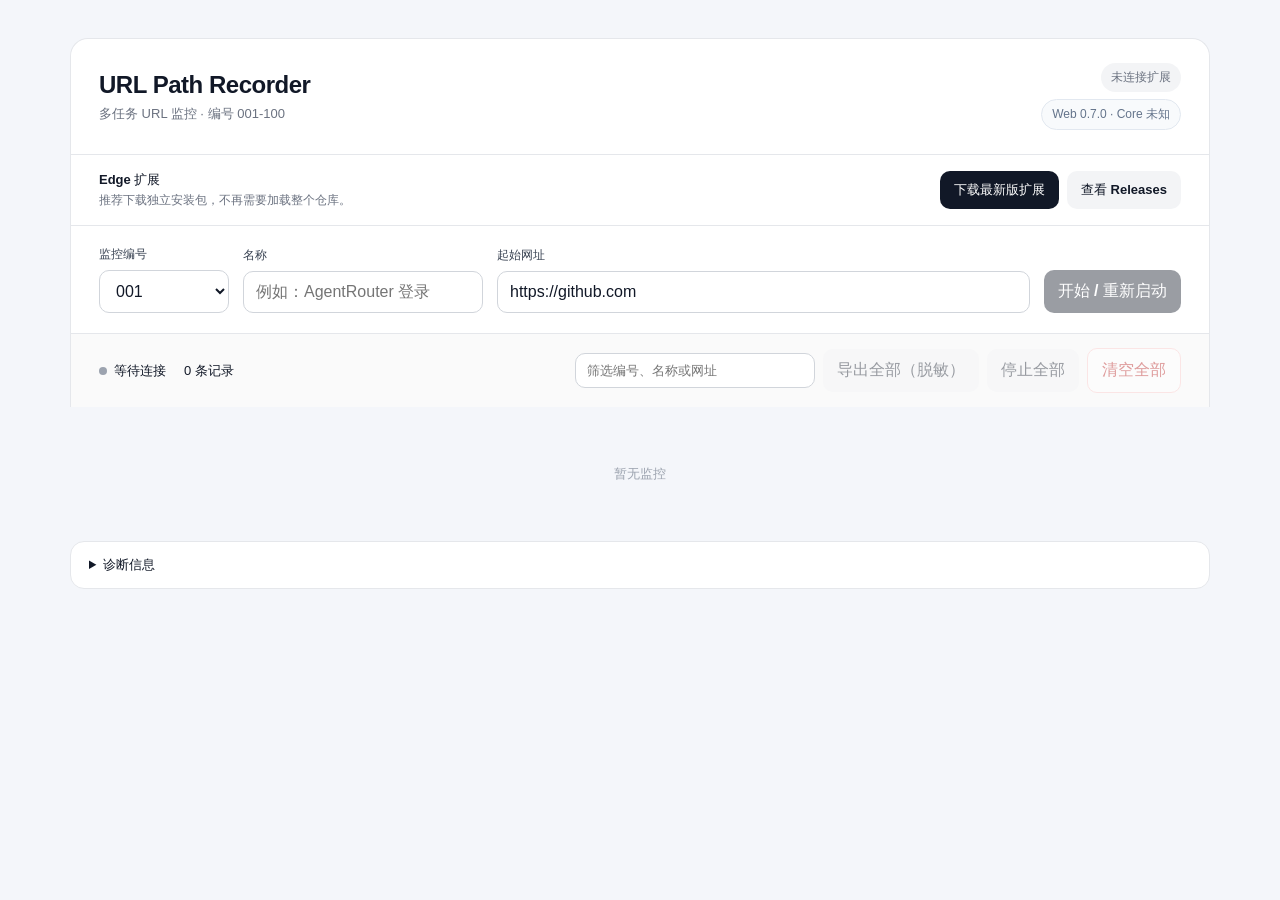
<file: web/index.html>
<!doctype html>
<html lang="zh-CN">
<head>
  <meta charset="utf-8">
  <meta name="viewport" content="width=device-width,initial-scale=1">
  <meta name="color-scheme" content="light">
  <title>URL Path Recorder</title>
  <link rel="stylesheet" href="./style.css?v=0.7.0">
</head>
<body>
  <div class="shell">
    <header class="topbar">
      <div>
        <h1>URL Path Recorder</h1>
        <p>多任务 URL 监控 · 编号 001-100</p>
      </div>
      <div class="version-stack">
        <span id="connection" class="badge offline">未连接扩展</span>
        <span id="versionBadge" class="version-badge">Web 0.7.0</span>
      </div>
    </header>

    <section id="compatWarning" class="warning hidden">
      当前扩展版本过旧。请下载并重新加载最新版扩展后刷新页面。
    </section>

    <section class="installbar">
      <div>
        <strong>Edge 扩展</strong>
        <span>推荐下载独立安装包，不再需要加载整个仓库。</span>
      </div>
      <div class="install-actions">
        <a class="download" href="https://github.com/amsasw/url-set/releases/download/edge-latest/URL-Path-Recorder-Edge.zip">下载最新版扩展</a>
        <a class="link-button" href="https://github.com/amsasw/url-set/releases">查看 Releases</a>
      </div>
    </section>

    <section class="create-panel">
      <div class="field id-field">
        <label for="monitorId">监控编号</label>
        <select id="monitorId"></select>
      </div>
      <div class="field name-field">
        <label for="monitorName">名称</label>
        <input id="monitorName" maxlength="80" placeholder="例如：AgentRouter 登录">
      </div>
      <div class="field url-field">
        <label for="startUrl">起始网址</label>
        <input id="startUrl" value="https://github.com" placeholder="https://example.com">
      </div>
      <div class="create-actions">
        <button id="start" class="primary">开始 / 重新启动</button>
      </div>
    </section>

    <section class="toolbar">
      <div class="toolbar-status">
        <span><i id="dot" class="dot"></i><span id="state">等待连接</span></span>
        <span id="count">0 条记录</span>
      </div>
      <div class="toolbar-actions">
        <input id="filter" class="filter" placeholder="筛选编号、名称或网址">
        <button id="exportAllMasked" class="secondary">导出全部（脱敏）</button>
        <button id="stopAll" class="secondary">停止全部</button>
        <button id="clearAll" class="danger">清空全部</button>
      </div>
    </section>

    <main id="list" class="monitor-list">
      <div class="empty">暂无监控</div>
    </main>

    <details class="diagnostics">
      <summary>诊断信息</summary>
      <div id="diagnosticsBody" class="diagnostics-grid">
        <span>连接状态</span><strong>等待检测</strong>
      </div>
    </details>
  </div>

  <script src="./app.js?v=0.7.0"></script>
</body>
</html>
</file>
<file: web/style.css>
:root{
  font-family:Inter,-apple-system,BlinkMacSystemFont,"Segoe UI","Microsoft YaHei",sans-serif;
  color:#111827;background:#f4f6fa;font-synthesis:none
}
*{box-sizing:border-box}
body{margin:0;min-width:320px}
button,input,select{font:inherit}
button,a{transition:opacity .15s ease,transform .15s ease,background .15s ease}
button:active,a:active{transform:translateY(1px)}
.shell{max-width:1180px;margin:38px auto;padding:0 20px 48px}
.topbar,.installbar,.create-panel,.toolbar,.monitor-card,.diagnostics,.warning{background:#fff;border:1px solid #e5e7eb}
.topbar{border-radius:18px 18px 0 0;padding:24px 28px;display:flex;justify-content:space-between;align-items:center;gap:18px;border-bottom:0}
h1{margin:0 0 6px;font-size:24px;letter-spacing:-.02em}
.topbar p{margin:0;color:#6b7280;font-size:13px}
.version-stack{display:flex;align-items:flex-end;flex-direction:column;gap:7px}
.badge,.version-badge{border-radius:999px;padding:6px 10px;font-size:12px;white-space:nowrap}
.badge.offline{background:#f3f4f6;color:#6b7280}.badge.online{background:#dcfce7;color:#166534}.badge.warn{background:#fef3c7;color:#92400e}
.version-badge{background:#f8fafc;color:#64748b;border:1px solid #e2e8f0}
.warning{padding:12px 28px;background:#fff7ed;border-color:#fed7aa;color:#9a3412;font-size:13px}
.hidden{display:none!important}
.installbar{padding:16px 28px;display:flex;justify-content:space-between;align-items:center;gap:20px;border-bottom:0}
.installbar>div:first-child{display:flex;flex-direction:column;gap:3px}.installbar strong{font-size:13px}.installbar span{font-size:12px;color:#6b7280}
.install-actions{display:flex;gap:8px;align-items:center}
.download,.link-button{display:inline-flex;align-items:center;justify-content:center;text-decoration:none;border-radius:10px;padding:10px 14px;font-size:13px;font-weight:650;white-space:nowrap}
.download{background:#111827;color:#fff}.link-button{background:#f3f4f6;color:#111827}.download:hover,.link-button:hover{opacity:.86}
.create-panel{padding:20px 28px;display:grid;grid-template-columns:130px minmax(180px,240px) minmax(300px,1fr) auto;gap:14px;align-items:end;border-bottom:0}
.field{min-width:0}.field label{display:block;margin-bottom:7px;font-size:12px;font-weight:700;color:#374151}
input,select{width:100%;border:1px solid #d1d5db;border-radius:10px;padding:11px 12px;background:#fff;color:#111827;outline:none}
input:focus,select:focus{border-color:#111827;box-shadow:0 0 0 3px rgba(17,24,39,.06)}
button{border:0;border-radius:10px;padding:11px 14px;font-weight:650;cursor:pointer;background:#111827;color:#fff}
button:hover{opacity:.88}button:disabled{opacity:.42;cursor:not-allowed;transform:none}
button.secondary{background:#f3f4f6;color:#111827}button.danger{background:#fff;color:#b91c1c;border:1px solid #fecaca}button.small{padding:7px 10px;border-radius:8px;font-size:12px}
.toolbar{padding:14px 28px;display:flex;justify-content:space-between;align-items:center;gap:18px;border-bottom:0;background:#fafafa}
.toolbar-status{display:flex;gap:18px;font-size:13px;white-space:nowrap}.toolbar-actions{display:flex;align-items:center;gap:8px;flex-wrap:wrap;justify-content:flex-end}
.filter{width:240px;padding:9px 11px;font-size:13px}
.dot{display:inline-block;width:8px;height:8px;border-radius:50%;background:#9ca3af;margin-right:7px}.dot.on{background:#16a34a;box-shadow:0 0 0 4px rgba(22,163,74,.1)}
.monitor-list{padding:20px 0}
.monitor-card{border-radius:14px;margin-bottom:14px;overflow:hidden;box-shadow:0 5px 18px rgba(15,23,42,.035)}
.monitor-head{display:flex;align-items:center;justify-content:space-between;gap:14px;padding:14px 16px;background:#fafafa;border-bottom:1px solid #eef0f4}
.monitor-title{display:flex;align-items:center;gap:10px;min-width:0;flex-wrap:wrap}.monitor-id{font-size:16px}.monitor-name{font-size:14px;font-weight:650;overflow:hidden;text-overflow:ellipsis;white-space:nowrap;max-width:440px}.monitor-status{font-size:12px;font-weight:700}.monitor-status.running{color:#15803d}.monitor-status.stopped{color:#6b7280}.monitor-count{font-size:12px;color:#6b7280;white-space:nowrap}
.monitor-start-url{padding:10px 16px;border-bottom:1px solid #eef0f4;font:12px Consolas,"SFMono-Regular",monospace;color:#4b5563;word-break:break-all}
.monitor-actions{padding:10px 16px;display:flex;gap:7px;flex-wrap:wrap;background:#fff}
.records{border-top:1px solid #eef0f4;max-height:430px;overflow:auto;background:#fcfcfd}
.record-row{display:grid;grid-template-columns:205px minmax(0,1fr);gap:14px;padding:11px 16px;border-bottom:1px solid #f0f1f4}.record-row:last-child{border-bottom:0}.record-meta{display:flex;flex-direction:column;align-items:flex-start;gap:4px}.record-time{font:11px Consolas,monospace;color:#64748b}.delta{font:11px Consolas,monospace;color:#0f766e}.repeat-pill{font-size:10px;background:#e2e8f0;color:#475569;padding:2px 6px;border-radius:999px}
.record-url-wrap{min-width:0}.record-url{font:12px Consolas,"SFMono-Regular",monospace;word-break:break-all;user-select:text;color:#111827;line-height:1.55}.auth-tag{display:inline-block;font-size:10px;font-weight:700;color:#7c3aed;background:#ede9fe;border-radius:999px;padding:2px 6px;margin-bottom:5px}.repeat-details{margin-top:6px;color:#64748b;font:11px Consolas,monospace}.repeat-details summary{cursor:pointer;color:#475569;margin-bottom:4px}.repeat-details div{padding:2px 0}
.records-empty,.empty{text-align:center;color:#9ca3af;padding:38px 16px;font-size:13px}
.diagnostics{border-radius:14px;padding:0 18px}.diagnostics summary{cursor:pointer;padding:14px 0;font-size:13px;font-weight:700}.diagnostics-grid{display:grid;grid-template-columns:160px 1fr;gap:8px 16px;padding:0 0 18px;font-size:12px}.diagnostics-grid span{color:#6b7280}.diagnostics-grid strong{font-weight:600;word-break:break-all}
@media(max-width:900px){.create-panel{grid-template-columns:1fr 1fr}.url-field{grid-column:1/-1}.create-actions{grid-column:1/-1}.create-actions button{width:100%}.toolbar{align-items:flex-start;flex-direction:column}.toolbar-actions{width:100%;justify-content:flex-start}.filter{width:100%}}
@media(max-width:640px){.shell{margin:14px auto;padding:0 10px 32px}.topbar{padding:20px;align-items:flex-start;flex-direction:column}.version-stack{align-items:flex-start}.installbar{padding:14px 20px;align-items:stretch;flex-direction:column}.install-actions{flex-direction:column;align-items:stretch}.create-panel{padding:18px 20px;grid-template-columns:1fr}.url-field,.create-actions{grid-column:auto}.toolbar{padding:13px 20px}.toolbar-status{flex-direction:column;gap:6px}.monitor-head{align-items:flex-start;flex-direction:column}.monitor-name{max-width:240px}.record-row{grid-template-columns:1fr;gap:6px}.diagnostics-grid{grid-template-columns:1fr}}
</file>
